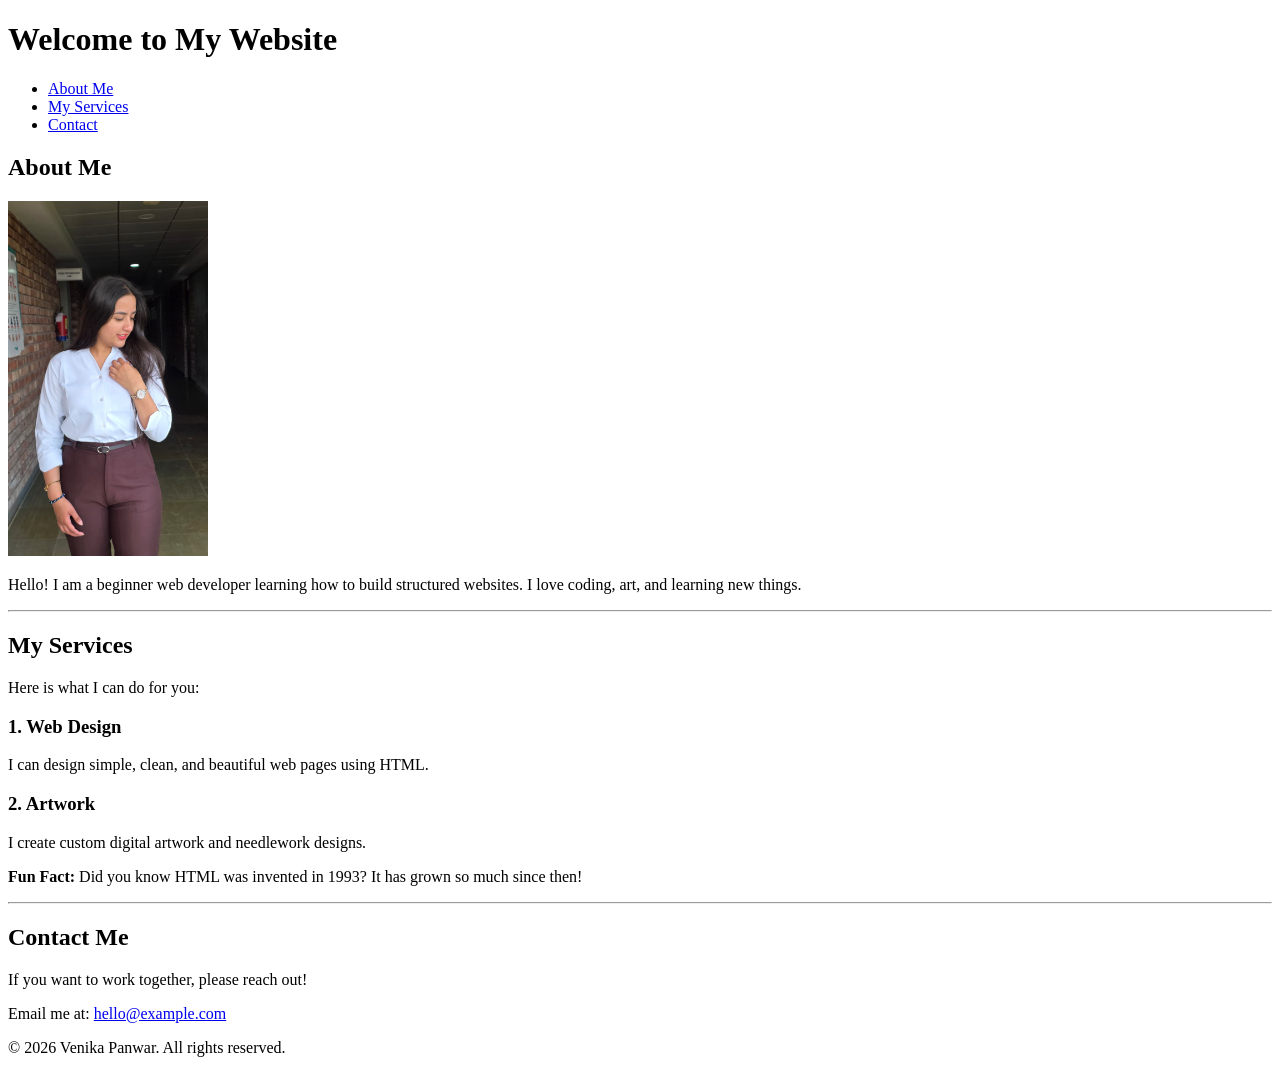
<file: Task_08-06-2026/index.html>
<!DOCTYPE html>
<html lang="en">
<head>
    <meta charset="UTF-8">
    <meta name="viewport" content="width=device-width, initial-scale=1.0">
    <title>My Semantic Website</title>
</head>
<body>

    <header>
        <h1>Welcome to My Website</h1>
    </header>

    <nav>
        <ul>
            <li><a href="#about">About Me</a></li>
            <li><a href="#services">My Services</a></li>
            <li><a href="#contact">Contact</a></li>
        </ul>
    </nav>

    <main>

        <section id="about">
            <h2>About Me</h2>
            <img src="../images/Profile.jpeg" alt="My Profile Picture" width="200">
            <p>Hello! I am a beginner web developer learning how to build structured websites. I love coding, art, and learning new things.</p>
        </section>

        <hr> <section id="services">
            <h2>My Services</h2>
            <p>Here is what I can do for you:</p>

            <article>
                <h3>1. Web Design</h3>
                <p>I can design simple, clean, and beautiful web pages using HTML.</p>
            </article>

            <article>
                <h3>2. Artwork</h3>
                <p>I create custom digital artwork and needlework designs.</p>
            </article>

            <aside>
                <p><strong>Fun Fact:</strong> Did you know HTML was invented in 1993? It has grown so much since then!</p>
            </aside>
        </section>

        <hr>

        <section id="contact">
            <h2>Contact Me</h2>
            <p>If you want to work together, please reach out!</p>
            <p>Email me at: <a href="mailto:hello@example.com">hello@example.com</a></p>
        </section>

    </main>

    <footer>
        <p>&copy; 2026 Venika Panwar. All rights reserved.</p>
    </footer>

</body>
</html>
</file>
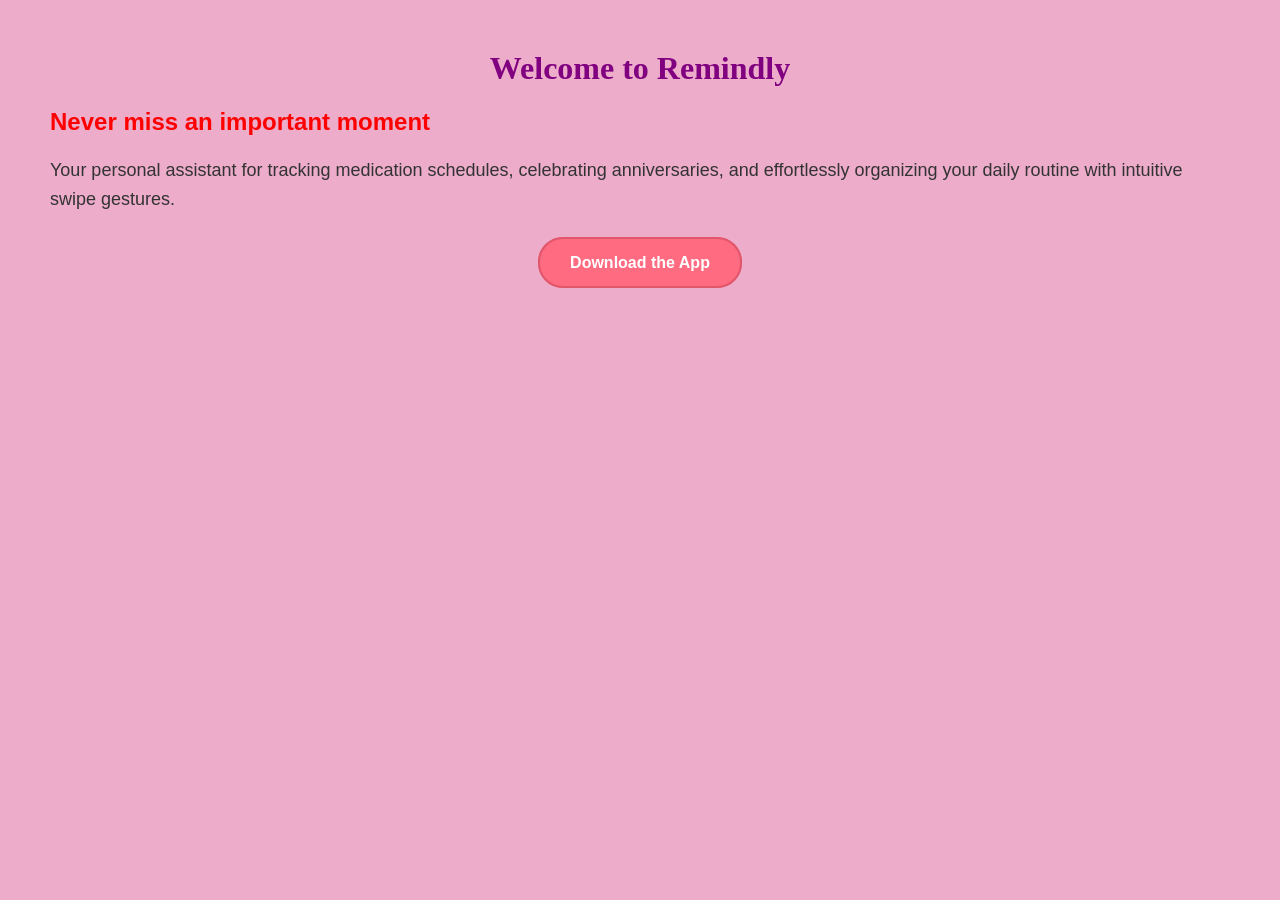
<file: Task_09_06_2026/index.html>
<!DOCTYPE html>
<html lang="en">
<head>
    <meta charset="UTF-8">
    <meta name="viewport" content="width=device-width, initial-scale=1.0">
    <title>Remindly App</title>

    <style>
        h2 {
            color: red; /* A dark, modern blue */
            font-family: Arial, sans-serif;
        }
    </style>

    <link rel="stylesheet" href="style.css">
</head>
<body>

    <h1 style="color: purple; text-align: center;">Welcome to Remindly</h1>

    <h2>Never miss an important moment</h2>

    <p>Your personal assistant for tracking medication schedules, celebrating anniversaries, and effortlessly organizing your daily routine with intuitive swipe gestures.</p>

    <div class="button-container">
        <a href="#" class="download-btn">Download the App</a>
    </div>

</body>
</html>
</file>
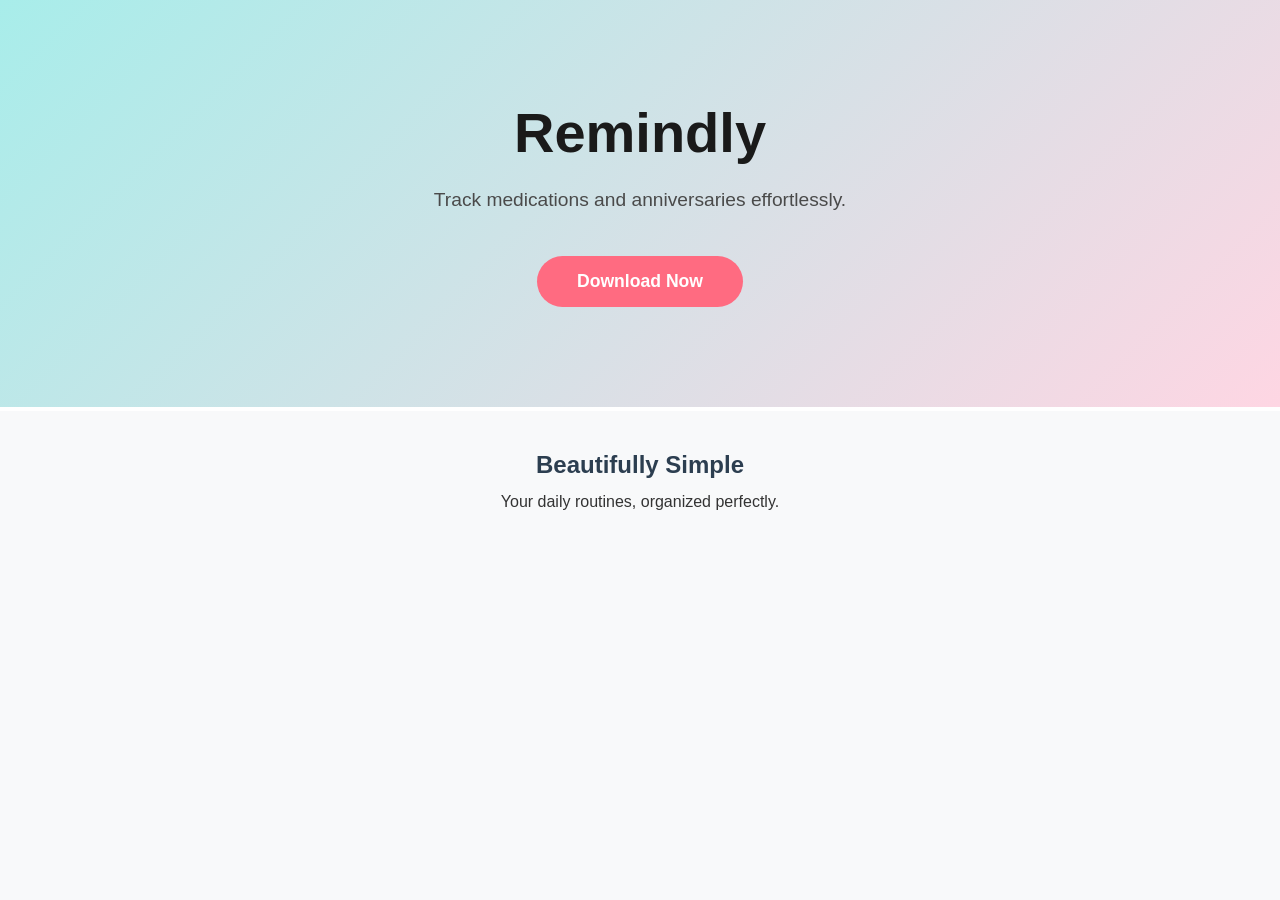
<file: Task_10_06_2026/index.html>
<!DOCTYPE html>
<html lang="en">
<head>
    <meta charset="UTF-8">
    <meta name="viewport" content="width=device-width, initial-scale=1.0">
    <title>Remindly - Smart Tracking</title>
    
    <link rel="stylesheet" href="style.css">
</head>
<body>

    <div id="hero-section">
        <h1>Remindly</h1>
        <p>Track medications and anniversaries effortlessly.</p>
        
        <div class="center-wrapper">
            <a href="#" class="primary-btn">Download Now</a>
        </div>
    </div>

    <div class="features-section">
        <h2>Beautifully Simple</h2>
        <p>Your daily routines, organized perfectly.</p>
    </div>

</body>
</html>
</file>
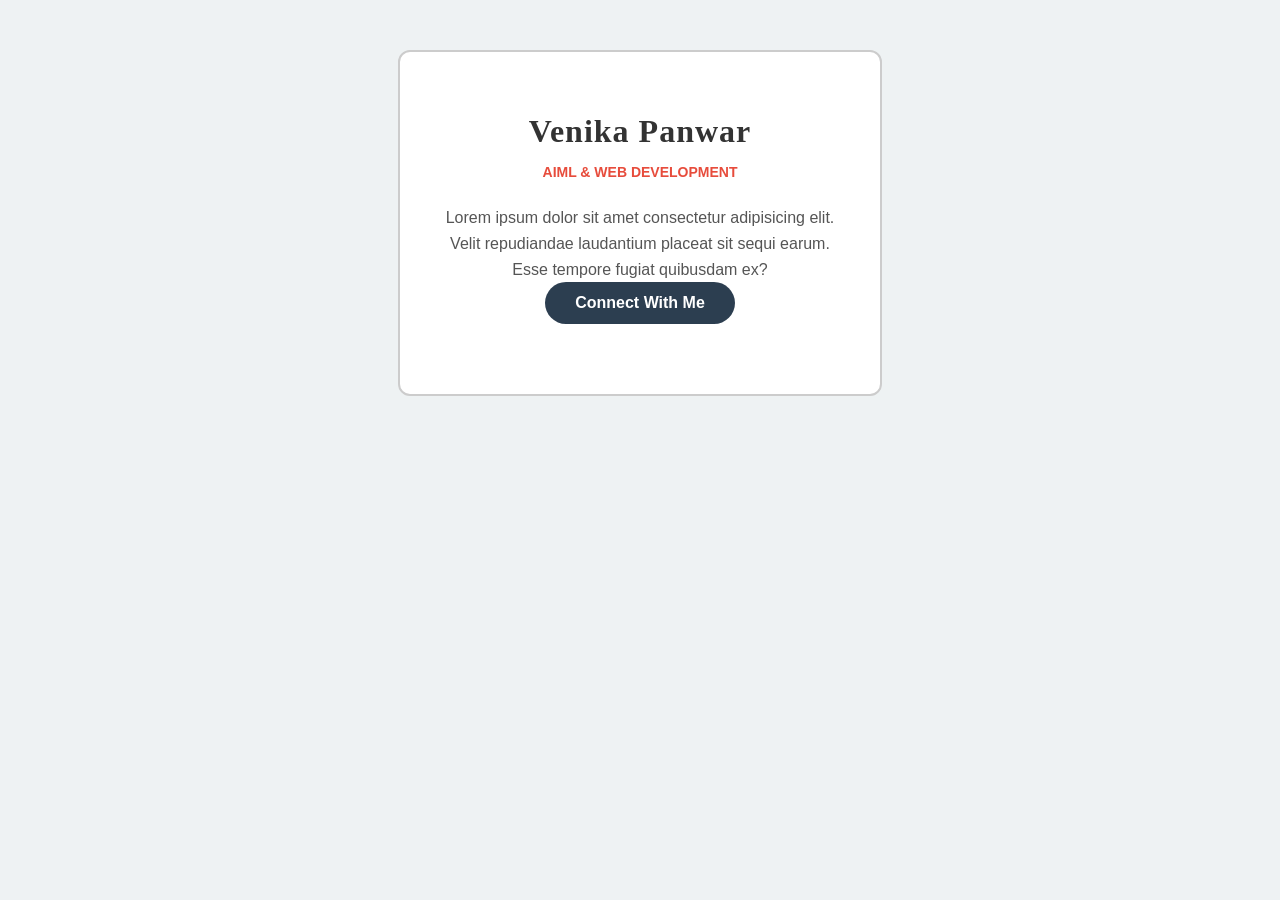
<file: Task_17_06_2026/index.html>
<!DOCTYPE html>
<html lang="en">
<head>
    <meta charset="UTF-8">
    <meta name="viewport" content="width=device-width, initial-scale=1.0">
    <title>Box Model & Typography</title>
    <link rel="stylesheet" href="style.css">
</head>
<body>

    <div class="profile-card">
        <h1>Venika Panwar</h1>
        <p class="subtitle">AIML & Web Development</p>
        
        <p class="description">
            Lorem ipsum dolor sit amet consectetur adipisicing elit. Velit repudiandae laudantium placeat sit sequi earum. Esse tempore fugiat quibusdam ex?
        
        <button class="connect-btn">Connect With Me</button>
    </div>

</body>
</html>
</file>
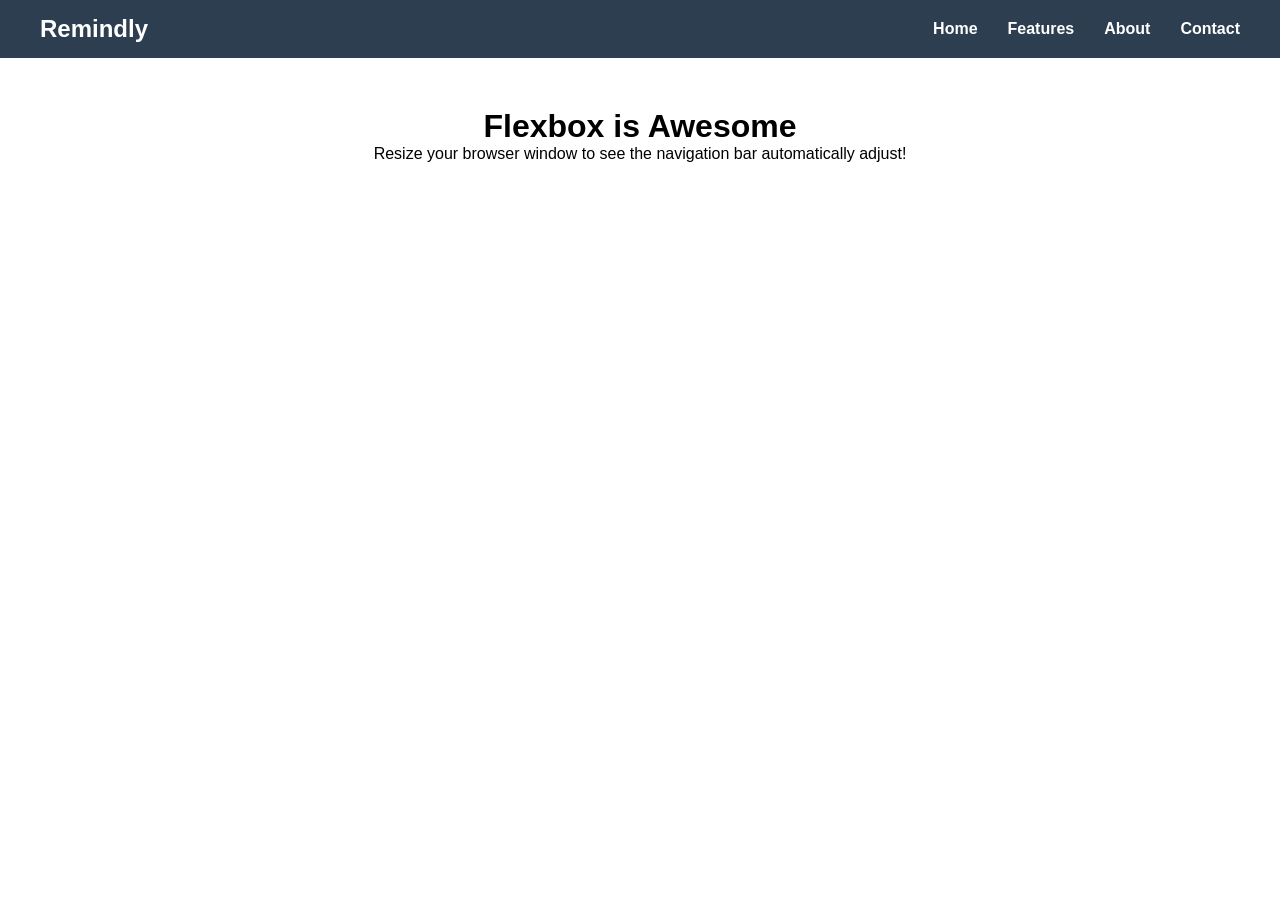
<file: Task_18-06-2026/index.html>
<!DOCTYPE html>
<html lang="en">
<head>
    <meta charset="UTF-8">
    <meta name="viewport" content="width=device-width, initial-scale=1.0">
    <title>Responsive Flexbox Navbar</title>
    <link rel="stylesheet" href="style.css">
</head>
<body>

    <nav class="navbar">
        <div class="logo">Remindly</div>
        
        <ul class="nav-links">
            <li><a href="#">Home</a></li>
            <li><a href="#">Features</a></li>
            <li><a href="#">About</a></li>
            <li><a href="#">Contact</a></li>
        </ul>
    </nav>

    <main style="padding: 50px; text-align: center;">
        <h1>Flexbox is Awesome</h1>
        <p>Resize your browser window to see the navigation bar automatically adjust!</p>
    </main>

</body>
</html>
</file>
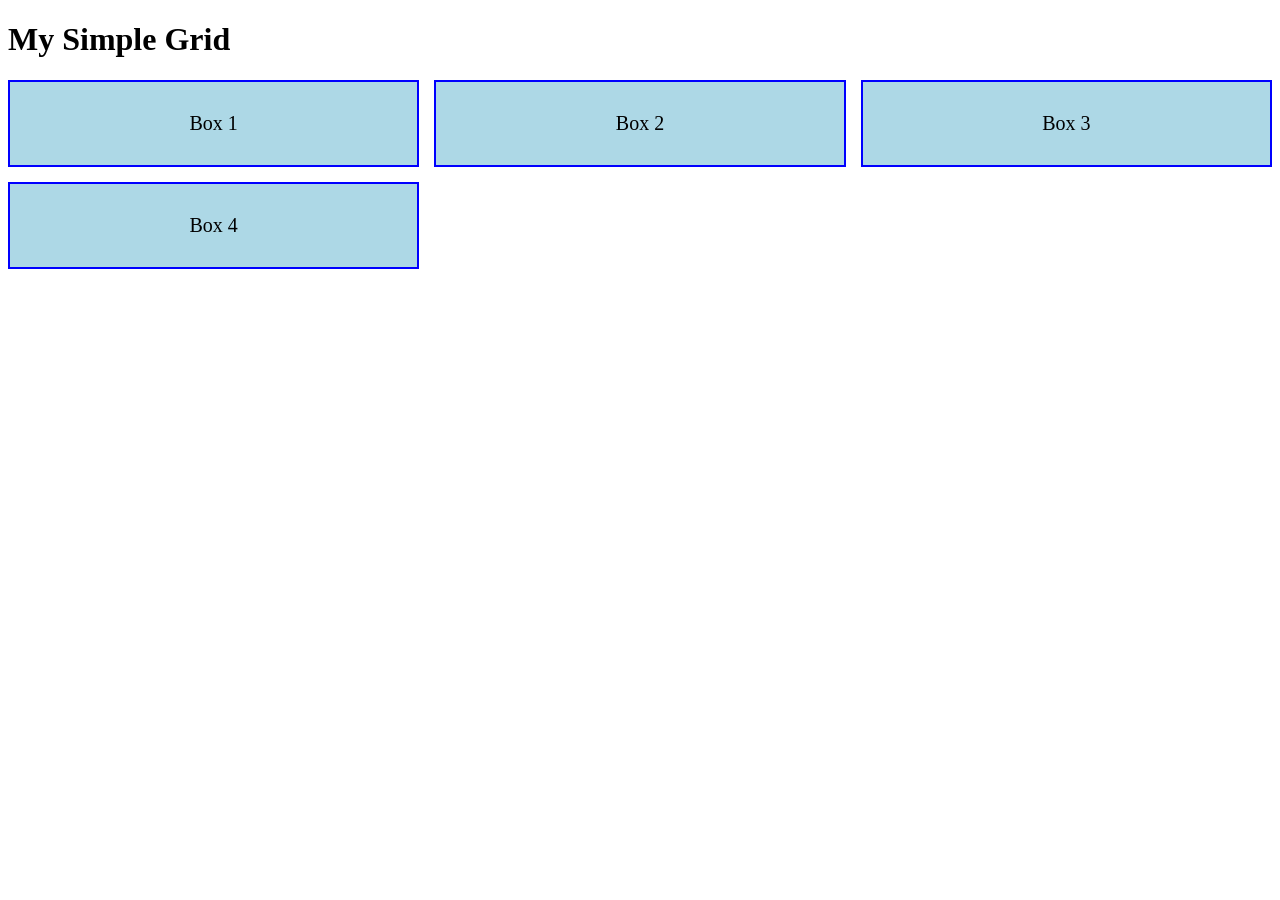
<file: Task_19-06-2026/index.html>
<!DOCTYPE html>
<html>
<head>
    <title>Basic Grid</title>
    <!-- This links to your CSS file -->
    <link rel="stylesheet" href="style.css">
</head>
<body>

    <h1>My Simple Grid</h1>

    <!-- The Grid Container -->
    <div class="container">
        <div class="box">Box 1</div>
        <div class="box">Box 2</div>
        <div class="box">Box 3</div>
        <div class="box">Box 4</div>
    </div>

</body>
</html>
</file>
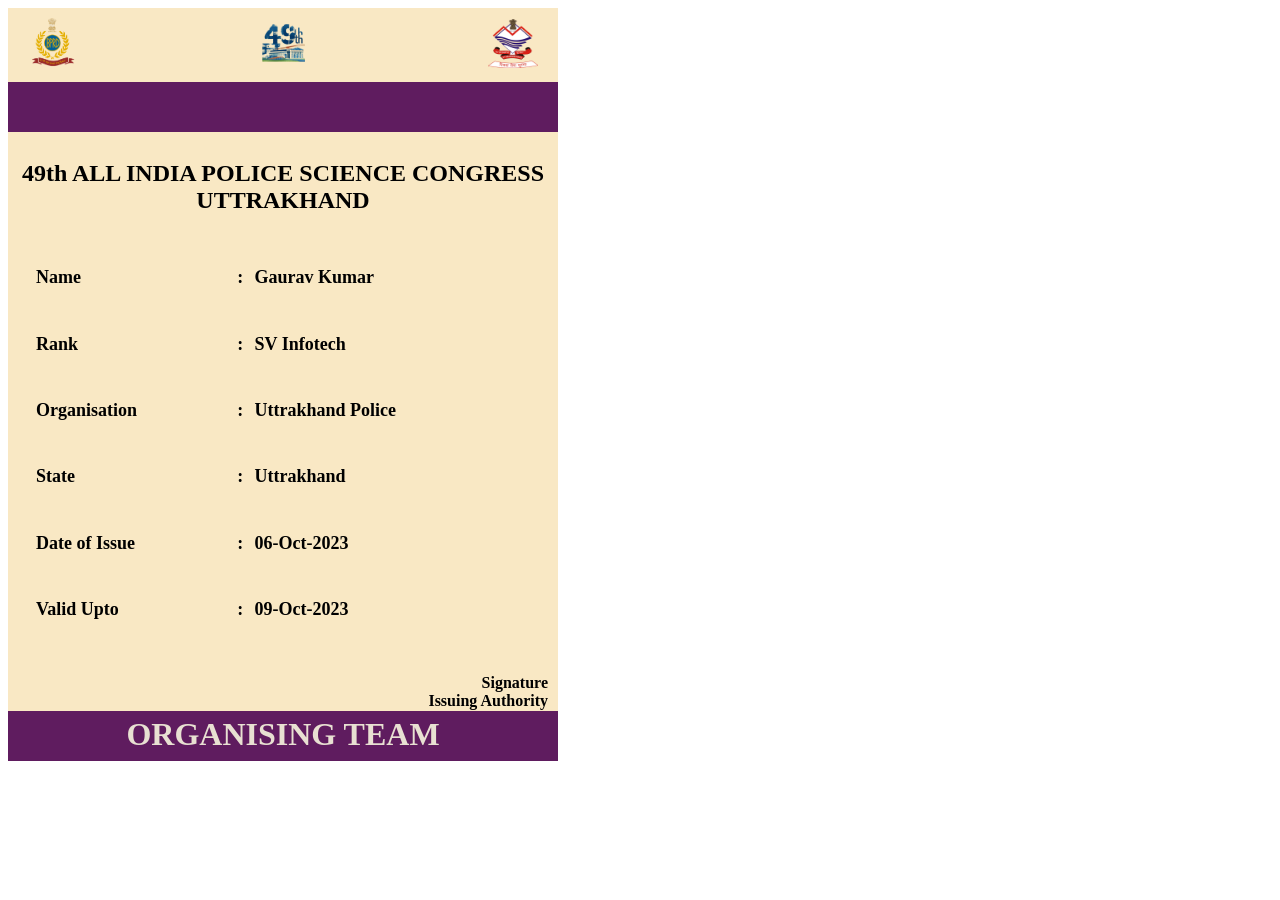
<file: Task_20-06-2026/index.html>
<!DOCTYPE html>
<html lang="en">
<head>
    <meta charset="UTF-8">
    <meta name="viewport" content="width=device-width, initial-scale=1.0">
    <title>ID Card</title>
    <link rel="stylesheet" href="style.css">
</head>
<body>
    <div class="yellow-card">
        <div class="Logo">
            <img align="left" src="BRPD.png" alt="BRPD Logo"
            width="50">

            <img align="center" src="49th_SpecialEditionLogo.png" alt="49th_SpecialEditionLogo Logo"
            width="50">

            <img align="right" src="UK_Police_Emblem.png" alt="UK Police Emblem"
            width="50">
        </div>

        <br>
        <div class="purple-strip-top"></div>
        <br>

        <div class="main-title">
            <h2>49th ALL INDIA POLICE SCIENCE CONGRESS <br> UTTRAKHAND</h2>
        </div>
        
        <div class="table">
            <table class="table">
             <tr>
                <td><b>Name</b></td> <td><b>:</b></td> <td><b>Gaurav Kumar</b></td> </tr>
            <tr>
                 <td><b>Rank</b></td> <td><b>:</b></td> <td><b>SV Infotech</b></td> </tr>
            <tr>
                 <td><b>Organisation</b></td> <td><b>:</b></td> <td><b>Uttrakhand Police</b></td> </tr>
            <tr>
                 <td><b>State</b></td> <td><b>:</b></td> <td><b>Uttrakhand</b></td> </tr>
            <tr>
                 <td><b>Date of Issue</b></td> <td><b>:</b></td> <td><b>06-Oct-2023</b></td> </tr>
            <tr>
                 <td><b>Valid Upto</b></td> <td><b>:</b></td> <td><b>09-Oct-2023</b></td> </tr>
            </table>
        </div>
        
        <div class="Signature">
            <h4>Signature <br> Issuing Authority</h4>
        </div>

        <div class="purple-strip-bottom">
            <h1>ORGANISING TEAM</h1>
        </div>

    </div>
</body>
</html>
</file>
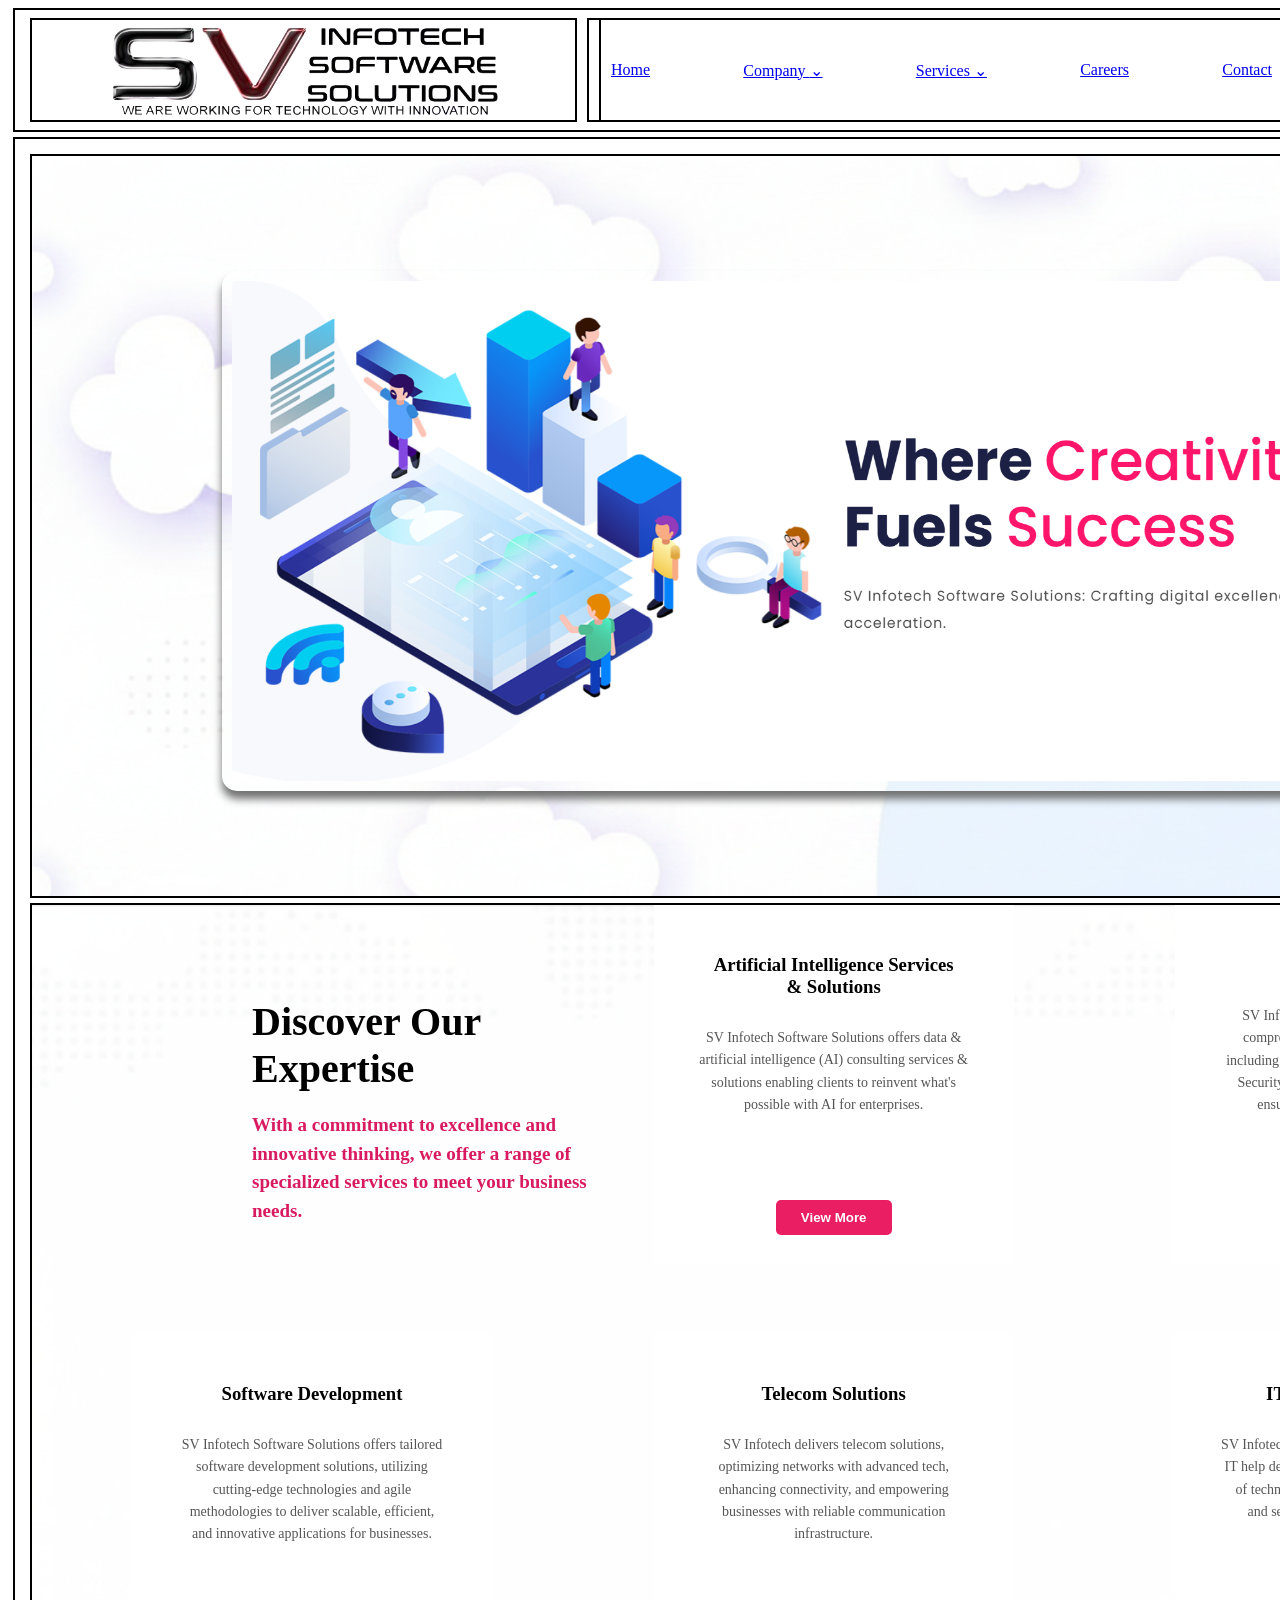
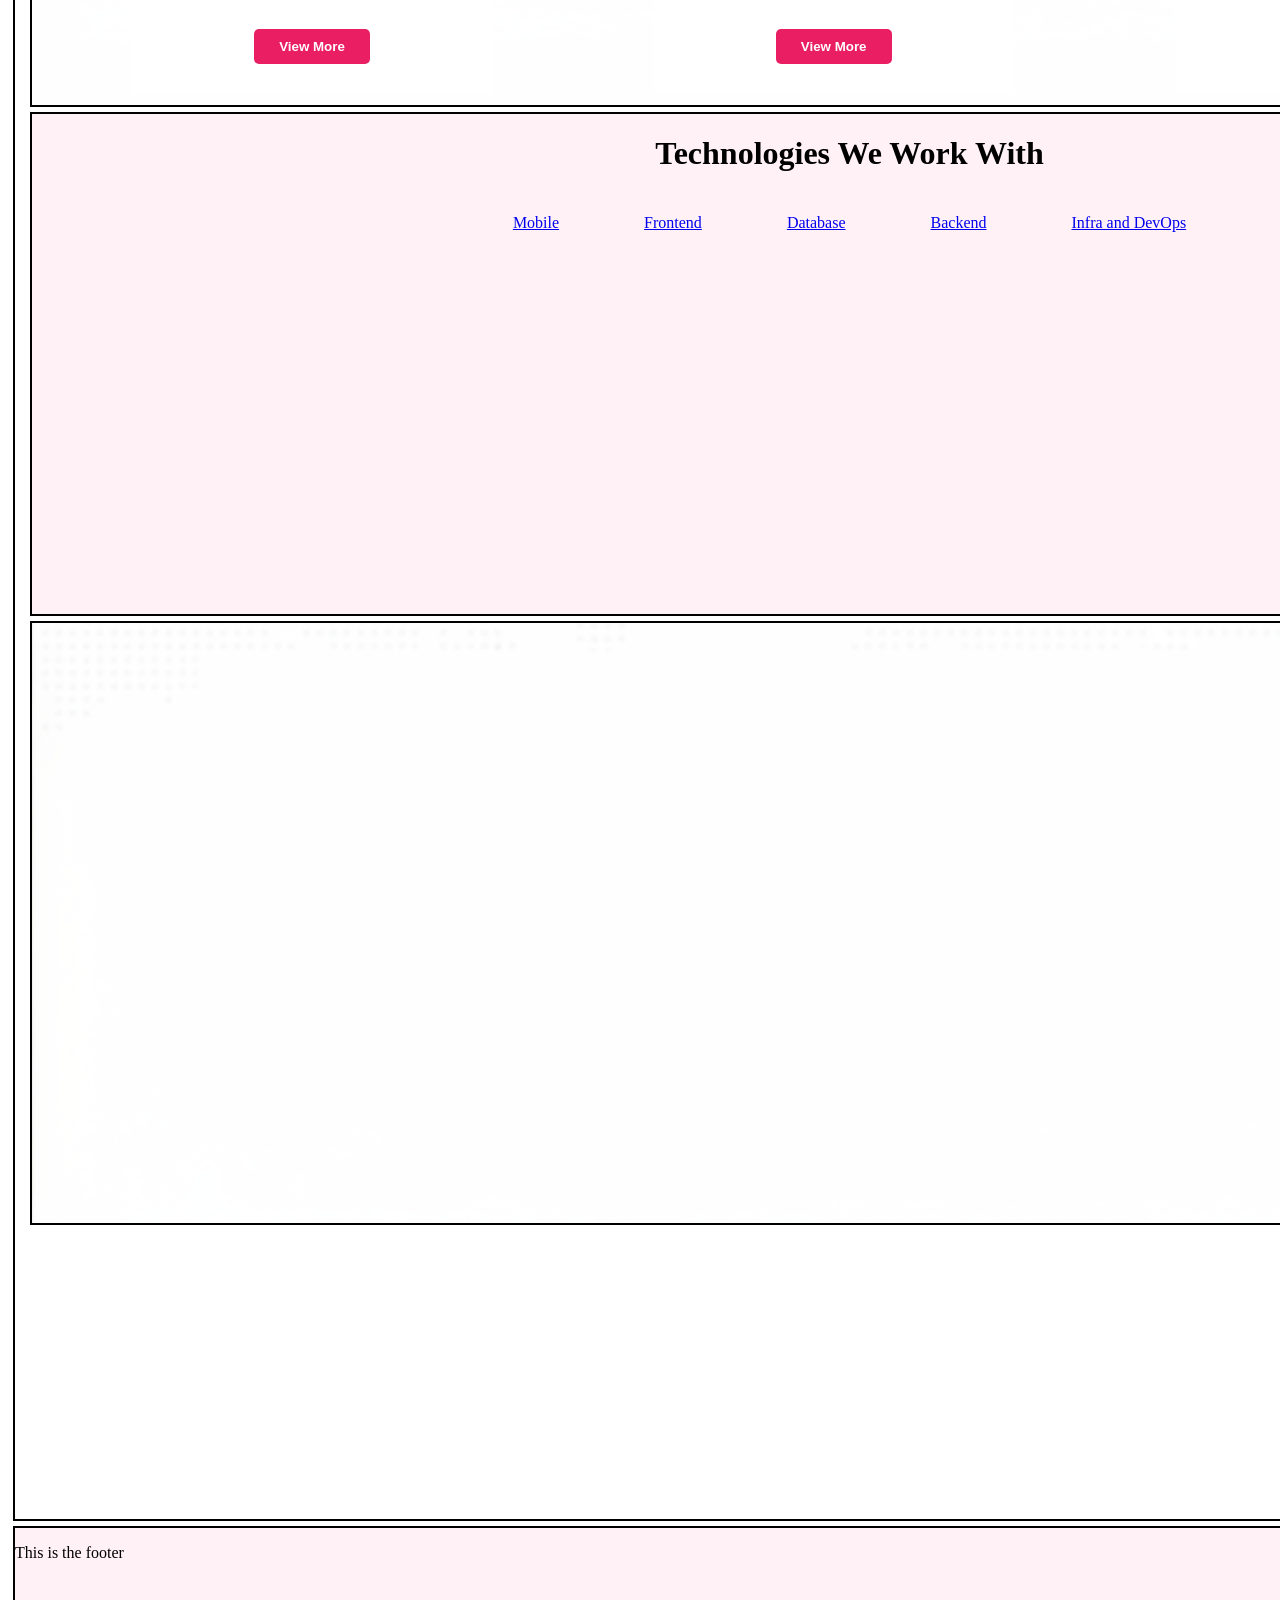
<file: Task_23-06-2026/index.html>
<!DOCTYPE html>
<html lang="en">
<head>
    <meta charset="UTF-8">
    <meta name="viewport" content="width=device-width, initial-scale=1.0">
    <title>SV Infotech official website demo</title>
    <link rel="stylesheet" href="style.css">
</head>
<body>
  <div class="Navbar">
    <!-- <p>This is the navbar</p> -->
    
    <div class="Logo"><p><img align="center" src="SV_Infotech_Logo.png" alt="SV"></p></div>

    <div class="nav-links">
        <ul class="nav-links">
            <li><a href="#">Home</a></li>
            <li><a href="#">Company <span class="arrow">&#8964;</span></a></li>
            <li><a href="#">Services <span class="arrow">&#8964;</span></a></li>
            <li><a href="#">Careers</a></li>
            <li><a href="#">Contact</a></li>
        </ul>
    </div>
    <div class="nav-buttons">
        <button class="Button1">
          Job Oriented <br> courses
          <!-- <img src="Job_Oriented_Button.png" alt="Job_Oriented_Button"> -->
        </button>

        <button class="Button2">
          Free SIO <br> Tools
          <!-- <img src="Free_SEO_Tools_Button.png" alt="Free_SEO_Tools_Button"> -->
        </button>
      
    </div>
  </div>

  <div class="Hero">
    <div class="Section1">
      <!-- <p>This is the Section 1</p> -->
      <img src="Background.png" id="Section1_Background" alt="Background">
      <img src="Section1_Card.png" id="Section1_Card" alt="Section1_Card">
    </div>

    <div class="Section2">
        <!-- <p>This is the Section 2</p> -->
        <img src="Section2_Background.png" alt="Background">

        <div class="expertise-container">

            <div class="expertise-text">
                <h2>Discover Our <br> Expertise</h2>
                <p>With a commitment to excellence and <br>innovative thinking, we offer a range of <br>specialized services to meet your business <br>needs.</p>
            </div>

            <div class="card">
                <h3>Artificial Intelligence Services <br>& Solutions</h3>
                <p>SV Infotech Software Solutions offers data & <br> artificial intelligence (AI) consulting services & <br> solutions enabling clients to reinvent what's <br> possible with AI for enterprises.</p>
                <button class="view-more-btn">View More</button>
            </div>

            <div class="card">
                <h3>Cyber Security</h3>
                <p>SV Infotech Software Solutions delivers <br>comprehensive cyber security solutions, <br>including Vulnerability Assessment , Network <br>Security, Data Protection, and Consulting, <br>ensuring robust protection for your <br>organization.</p>
                <button class="view-more-btn">View More</button>
            </div>

            <div class="card">
                <h3>Software Development</h3>
                <p>SV Infotech Software Solutions offers tailored <br>software development solutions, utilizing <br>cutting-edge technologies and agile <br>methodologies to deliver scalable, efficient, <br>and innovative applications for businesses.</p>
                <button class="view-more-btn">View More</button>
            </div>

            <div class="card">
                <h3>Telecom Solutions</h3>
                <p>SV Infotech delivers telecom solutions, <br>optimizing networks with advanced tech, <br>enhancing connectivity, and empowering <br> businesses with reliable communication <br>infrastructure.</p>
                <button class="view-more-btn">View More</button>
            </div>

            <div class="card">
                <h3>IT Help-Desk Support</h3>
                <p>SV Infotech Software Solutions provides expert <br> IT help desk support, ensuring swift resolution <br> of technical issues, proactive maintenance, <br> and seamless operation for businesses.</p>
                <button class="view-more-btn">View More</button>
            </div>
        
        </div>
    </div>

    <div class="Section3">
    <!-- <p>This is the Section 3</p> -->
     <div class="heading">
        <h1>Technologies We Work With</h1>
     </div>

     <div class="elements">
        <ul class="elements">
            <li><a href="Mobile.png">Mobile</a></li>
            <li><a href="Frontend.png">Frontend</a></li>
            <li><a href="Database.png">Database</a></li>
            <li><a href="Backend.png">Backend</a></li>
            <li><a href="Infra&DevOps.png">Infra and DevOps</a></li>
        </ul>

     <!-- <div class="elements-images">
        <div class="Mobile-image">
            <img src="Mobile.png" alt="Mobile.png">
        </div>
        <div class="Frontend-image">
            <img src="Frontend.png" alt="Frontend.png">
        </div>
        <div class="Database-image">
            <img src="Database.png" alt="Database.png">
        </div>
        <div class="Backend-image">
            <img src="Backend.png" alt="Backend.png">
        </div>
        <div class="Infra&DevOps-image">
            <img src="Infra&DevOps.png" alt="Infra&DevOps.png">
        </div> 
    </div> -->
     </div>
    </div>

    <div class="Section4">
    <!-- <p>This is the Section 4</p> -->
    <img src="Section2_Background.png" alt="Background">
    </div>

  </div>
  

  <div class="Footer">
    <p>This is the footer</p>
  </div>

    
</body>
</html>
</file>
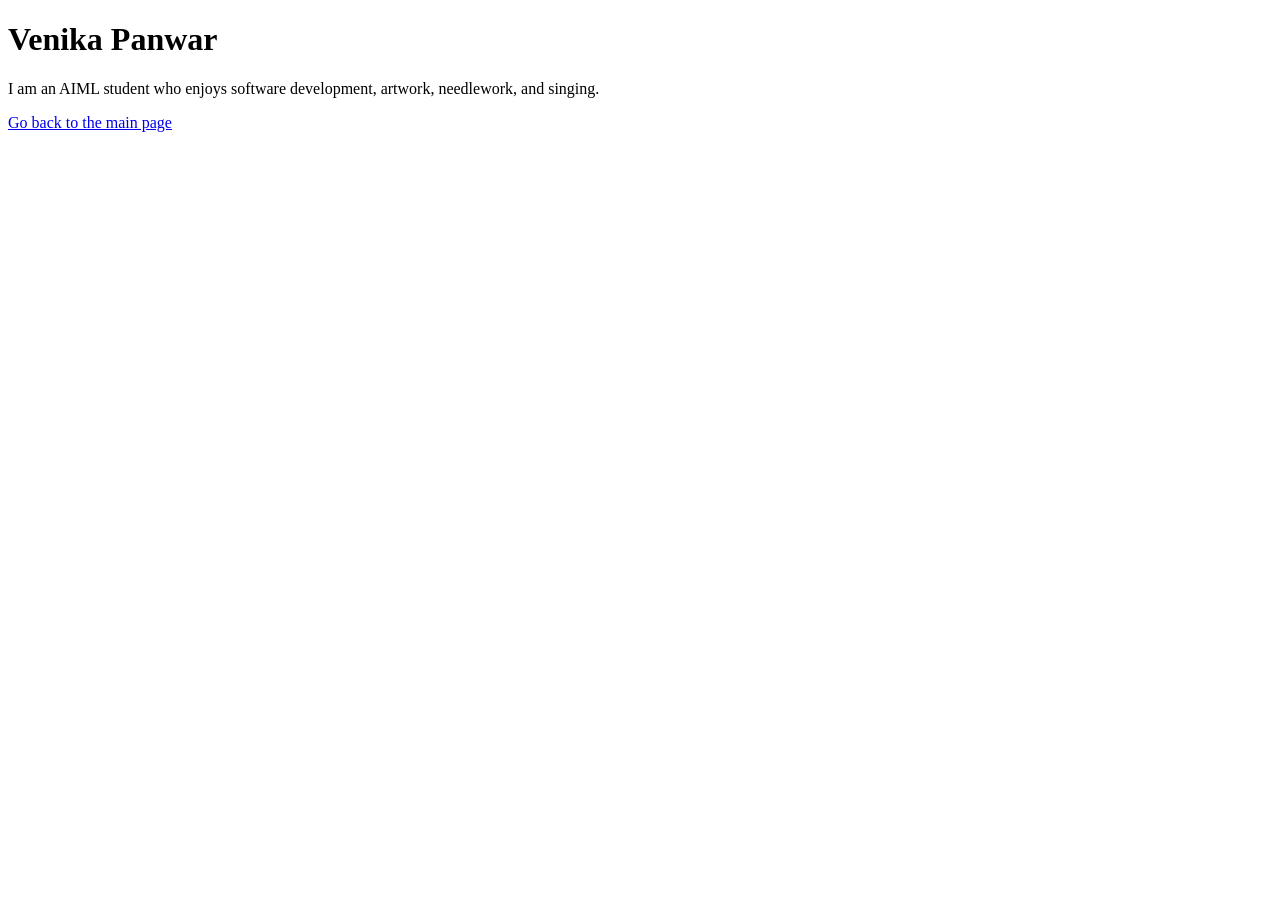
<file: Task_02-06-2026/name.html>
<!DOCTYPE html>
<html lang="en">
<head>
    <meta name="viewport" content="width=device-width, initial-scale=1.0">
    <title>My Name</title>
</head>
<body>
    <h1>Venika Panwar</h1>
    <p>I am an AIML student who enjoys software development, artwork, needlework, and singing.</p>
    
    <p><a href="index.html">Go back to the main page</a></p>
</body>
</html>
</file>
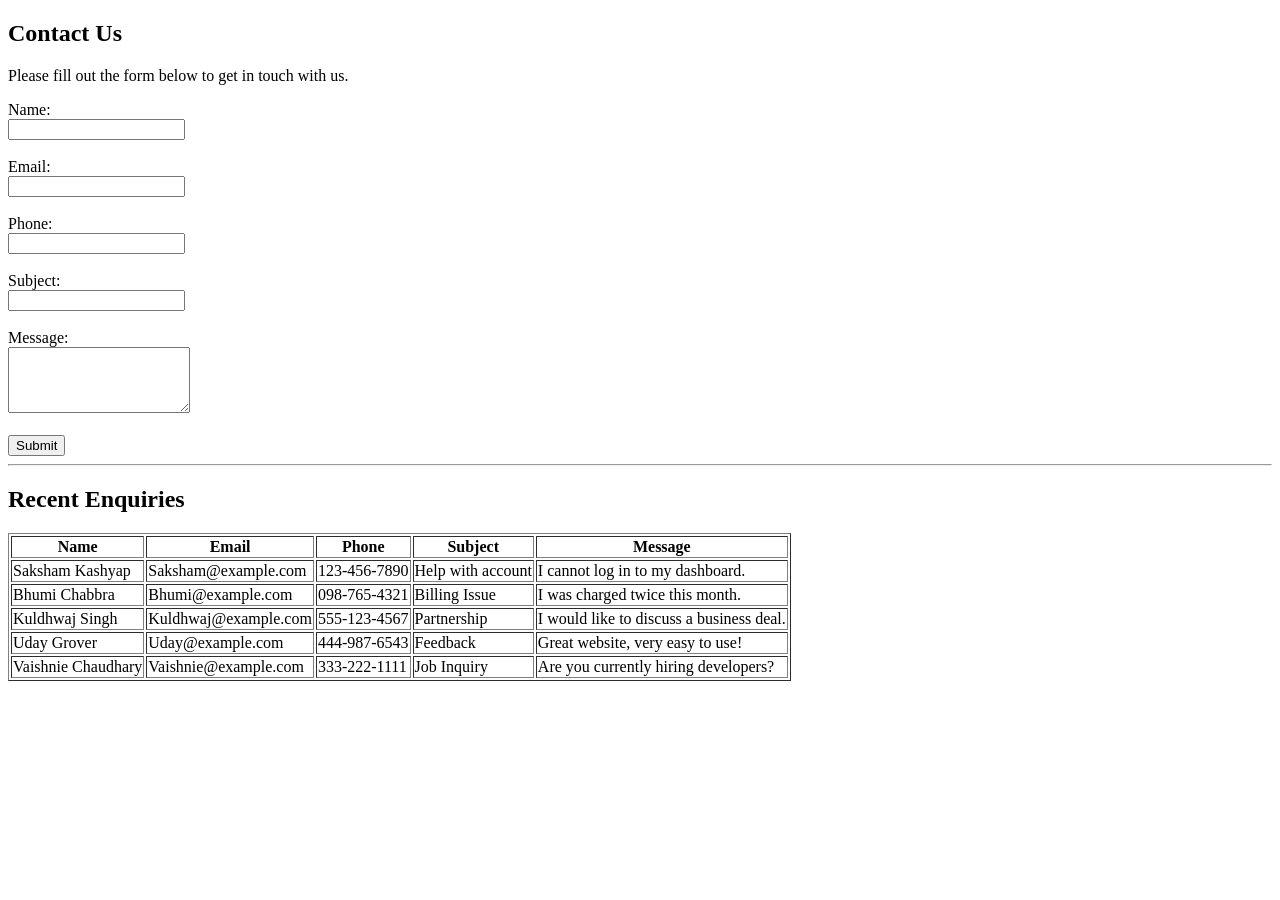
<file: Task_03-06-2026/contact.html>
<!DOCTYPE html>
<html lang="en">
<head>
    <meta charset="UTF-8">
    <meta name="viewport" content="width=device-width, initial-scale=1.0">
    <title>Contact Us</title>
</head>
<body>

    <main>
        <section>
            <h1>Contact Us</h1>
            <p>Please fill out the form below to get in touch with us.</p>

            <form action="#" method="post">
                <label for="name">Name:</label><br>
                <input type="text" id="name" name="name" required><br><br>

                <label for="email">Email:</label><br>
                <input type="email" id="email" name="email" required><br><br>

                <label for="phone">Phone:</label><br>
                <input type="tel" id="phone" name="phone"><br><br>

                <label for="subject">Subject:</label><br>
                <input type="text" id="subject" name="subject" required><br><br>

                <label for="message">Message:</label><br>
                <textarea id="message" name="message" rows="4" required></textarea><br><br>

                <input type="submit" value="Submit">
            </form>
        </section>

        <hr> <section>
            <h2>Recent Enquiries</h2>
            
            <table border="1">
                <thead>
                    <tr>
                        <th>Name</th>
                        <th>Email</th>
                        <th>Phone</th>
                        <th>Subject</th>
                        <th>Message</th>
                    </tr>
                </thead>
                <tbody>
                    <tr>
                        <td>Saksham Kashyap</td>
                        <td>Saksham@example.com</td>
                        <td>123-456-7890</td>
                        <td>Help with account</td>
                        <td>I cannot log in to my dashboard.</td>
                    </tr>
                    <tr>
                        <td>Bhumi Chabbra</td>
                        <td>Bhumi@example.com</td>
                        <td>098-765-4321</td>
                        <td>Billing Issue</td>
                        <td>I was charged twice this month.</td>
                    </tr>
                    <tr>
                        <td>Kuldhwaj Singh</td>
                        <td>Kuldhwaj@example.com</td>
                        <td>555-123-4567</td>
                        <td>Partnership</td>
                        <td>I would like to discuss a business deal.</td>
                    </tr>
                    <tr>
                        <td>Uday Grover</td>
                        <td>Uday@example.com</td>
                        <td>444-987-6543</td>
                        <td>Feedback</td>
                        <td>Great website, very easy to use!</td>
                    </tr>
                    <tr>
                        <td>Vaishnie Chaudhary</td>
                        <td>Vaishnie@example.com</td>
                        <td>333-222-1111</td>
                        <td>Job Inquiry</td>
                        <td>Are you currently hiring developers?</td>
                    </tr>
                </tbody>
            </table>
        </section>
    </main>

</body>
</html>
</file>
<file: Task_09_06_2026/style.css>
/* 1. Styling the whole page background and spacing */
body {
    background-color: #ecacca;
    margin: 50px; /* Pushes everything 50 pixels away from the edges of the screen */
}

/* 2. Styling standard paragraphs */
p {
    color: #333333; /* Dark grey text */
    font-size: 18px;
    font-family: 'Helvetica', sans-serif;
    line-height: 1.6; /* Adds breathing room between lines of text */
}

/* 3. Using a "Class Selector" (starts with a dot). 
   This targets the <div> holding our button to center-align it. */
.button-container {
    text-align: center; 
    margin-top: 40px; /* Pushes the button away from the paragraph above it */
}

/* 4. Styling the button to make it look clickable and beautiful */
.download-btn {
    background-color: #ff6b81; 
    color: white;
    padding: 15px 30px; 
    text-decoration: none;
    font-family: Arial, sans-serif;
    font-weight: bold; 
    
    /* Borders and Corners */
    border: 2px solid #e0566b; /* Adds a solid border around the button */
    border-radius: 25px; /*rounds the sharp corners of the button! */
}
</file>
<file: Task_10_06_2026/style.css>
* {
    margin: 0;
    padding: 0;
    box-sizing: border-box;
    font-family: 'Segoe UI', Tahoma, Geneva, Verdana, sans-serif; 
}


body {
    background-color: #f8f9fa; 
    color: #333333; 
}

h2 {
    text-align: center;
    color: #2c3e50;
    margin-top: 40px;
    margin-bottom: 10px;
}

p {
    text-align: center;
    line-height: 1.6;
}



#hero-section {
    
    background: linear-gradient(135deg, #a8edea 0%, #fed6e3 100%);
    padding: 100px 20px;
    border-bottom: 4px solid #ffffff;
}

#hero-section h1 {
    text-align: center;
    font-size: 3.5rem;
    color: #1a1a1a;
    margin-bottom: 20px;
}

#hero-section p {
    font-size: 1.2rem;
    color: #4a4a4a;
    max-width: 600px;
    margin: 0 auto; 
}


.center-wrapper {
    text-align: center; 
    margin-top: 40px;
}

.primary-btn {
    background-color: #ff6b81; 
    color: white; /* Text Color */
    padding: 15px 40px;
    text-decoration: none;
    border-radius: 30px;
    font-weight: bold;
    font-size: 1.1rem;
    display: inline-block;
    
    
    transition: background-color 0.3s ease, transform 0.2s ease; 
}


.primary-btn:hover {
    background-color: #ff4757; 
    transform: scale(1.05); 
    box-shadow: 0px 4px 15px rgba(255, 71, 87, 0.4); 
}
</file>
<file: Task_17_06_2026/style.css>
/* 1. Page setup */
body {
    background-color: #eef2f3; 
    
    
    font-family: 'Segoe UI', Tahoma, Geneva, Verdana, sans-serif;
    color: #333333;
}


/* 2. THE BOX MODEL (The Profile Card) */

.profile-card {
    background-color: white;
    
    width: 400px;           
    padding: 40px;        
    border: 2px solid #ccc; 
    margin: 50px auto;      
    
    border-radius: 12px;    
    text-align: center;     
}


   /* 3. TYPOGRAPHY (Styling the Text) */

.profile-card h1 {
    font-family: 'Georgia', serif;
    font-size: 32px;
    margin-bottom: 5px;
    letter-spacing: 1px;
}

.subtitle {
    color: #e74c3c; 
    font-weight: bold;
    font-size: 14px;
    text-transform: uppercase; 
    margin-bottom: 25px; 
}
.description {
    font-size: 16px;
    line-height: 1.6; 
    color: #555555;
    margin-bottom: 30px; 
}


/* 4. BOX MODEL ON A BUTTON */

.connect-btn {
    background-color: #2c3e50; 
    color: white;              
    
   
    padding: 12px 30px; 
    border: none;      
    
    border-radius: 25px; 
    font-size: 16px;
    font-weight: bold;
    cursor: pointer;
}
</file>
<file: Task_18-06-2026/style.css>
/* 1. Basic Page Reset */
* {
    margin: 0;
    padding: 0;
    box-sizing: border-box;
    font-family: 'Segoe UI', Tahoma, Geneva, Verdana, sans-serif;
}


   /* 2. DESKTOP LAYOUT (The Magic of Flexbox) */

.navbar {
    background-color: #2c3e50;
    padding: 15px 40px;
    
    display: flex; 

    justify-content: space-between; 

    align-items: center; 
}

.logo {
    color: white;
    font-size: 24px;
    font-weight: bold;
}

.nav-links {
    list-style: none; 
    
    
    display: flex; 
    gap: 30px; 
}

.nav-links a {
    color: white;
    text-decoration: none;
    font-size: 16px;
    font-weight: bold;
    transition: color 0.3s ease;
}

.nav-links a:hover {
    color: #ff6b81; 
}


   /* 3. MOBILE LAYOUT (Media Queries) */


@media (max-width: 768px) {
    .navbar {
        
        flex-direction: column; 
        padding: 20px;
        gap: 15px; 
    }

    .nav-links {
        
        flex-direction: column;
        align-items: center;
        width: 100%;
        gap: 15px; 
    }
}
</file>
<file: Task_19-06-2026/style.css>
/* 1. Style the individual boxes so we can see them */
.box {
    background-color: lightblue;
    padding: 30px;
    border: 2px solid blue;
    font-size: 20px;
    text-align: center;
}

/* 2. Desktop View: Turn the container into a Grid with 3 columns */
.container {
    display: grid;
    grid-template-columns: auto auto auto; /* Creates 3 equal columns */
    gap: 15px; /* Puts 15px of empty space between the boxes */
}

/* 3. Mobile View (Media Query): If the screen is smaller than 600px */
@media (max-width: 600px) {
    .container {
        grid-template-columns: auto; /* Changes it to just 1 column! */
    }
}
</file>
<file: Task_20-06-2026/style.css>
body {
  background-color: white;
}

.yellow-card {
  width: 550px;             
  height: 750px;             
  background-color: #f9e8c4; 

   
  
}
.purple-strip-top{
    margin-top: -5px;
    height: 50px;
    background-color: rgb(95, 28, 95); 
}

.main-title {
    text-align: center; 
    margin-top: -10px;   
    margin-bottom: -70px; 
}

.table{
    width:500px;      
    height: 400px;     
    
    font-size: large;
    font-weight: bolder;

  
    margin-top: 100px; 
    margin-left: auto; 
    margin-right: auto;
}

.purple-strip-bottom{
    margin-top: -20px;
    height: 50px;
    background-color: rgb(95, 28, 95); 

}

.Signature{
  text-align:right ;
  margin-top: 30px;
  margin-right: 10px;
}


.Logo{
  padding-top: 10px;
  padding-inline: 20px;
  display: flex;
  justify-content: space-between;
  align-items: center;
}

h1{
  color: rgb(232, 224, 210);
  text-align: center;
  padding: 5px;
}


/* .table td {
  border: 2px solid black; 
} */
</file>
<file: Task_23-06-2026/style.css>
.Navbar{
    width: 1650px;
    height: 100px;
    margin: 5px;
    display: flex;
    justify-content: space-between;
    align-items: center;
    border: 2px solid black;
    padding: 10px;
    background-color: white;
}

.Logo{
    width: 1100px;
    height: 80px;
    margin: 5px;
    /* margin-top: -10px; */
    border: 2px solid black;
    padding: 10px;
    display: flex;
    justify-content: center;
    align-items: center;
    background-color: white;
}

.nav-links{
    width: 685px;
    height: 80px;
    margin: 5px;
    border: 2px solid black;
    padding: 10px;
    display: flex;
    justify-content: space-between;
    align-items: center;
    background-color: transparent;

}

ul.nav-links{
    list-style-type: none;
    margin: 0;
    padding: 20;
    display: flex;
    gap: 15px;
}

.nav-buttons{
    width: 400px;
    height: 80px;
    margin: 5px;
    border: 2px solid black;
    padding: 10px;
    display: flex;
    justify-content: space-between;
    align-items: center;
    background-color: transparent;

}

.Button1{
    height: 70px;
    width: 160px;
    /* padding: 10px; */
    margin: 5px;
    background-color: white;
    display: flex;
    justify-content: center;
    align-items: center;
    gap: 8px;
    border: none;
    border-radius: 4px;
    box-shadow: 0px 5px 15px rgba(0, 0, 0, 0.08);
    font-family: sans-serif;
    font-size: 13px;
    font-weight: bold;
    
}

.Button2{
    height: 70px;
    width: 160px;
    /* padding: 10px; */
    margin: 5px;
    background-color: white;
    display: flex;
    justify-content: center;
    align-items: center;
    gap: 8px;
    border-radius: 4px;
    box-shadow: 0px 5px 15px rgba(0, 0, 0, 0.08);
    font-family: sans-serif;
    font-size: 13px;
    font-weight: bold;
    border: none;
}

.Hero{
    width: 1650px;
    height: 2960px;
    margin: 5px;
    border: 2px solid black;
    padding: 10px;
    
}


.Section1{
    width: 1635px;
    height: 740px;
    margin: 5px;
    border: 2px solid black;
    /* padding: 10px; */
    position: relative;
    overflow: hidden;
}

#Section1_Background{
    width: 100%;
    height: 100%;
    object-fit: cover;
    object-position: center;
    /* background-size: cover; */
    position: absolute;
    z-index: 10;
}

#Section1_Card{
    padding: 10px;
    margin-top: 115px;
    margin-left: 190px;
    width: 1200px;
    height: 500px;
    position: absolute;
    z-index: 20;
    border-radius: 15px;
    box-shadow: 0px 8px 8px rgb(113, 113, 113);
}

.Section2{
    width: 1635px;
    height: 800px;
    margin: 5px;
    border: 2px solid black;
    /* padding: 10px; */
    overflow: hidden;
    position: relative;;
}

.Section2 img{
    width: 100%;
    height: 100%;
    object-fit: cover;
    object-position: center;
    z-index: -1;
    position: absolute;
}

.expertise-container {
    display: grid; 
    grid-template-columns:repeat(3, 1fr); 
    gap: 30px; 
    padding-left: 100px;
}

.expertise-text {
    padding: 60px;
    padding-right: 20px;
    padding-left: 120px;
}

.expertise-text h2 {
    font-size: 40px;
    margin-bottom: 15px;
}

.expertise-text p {
    font-size: 19px;
    color: #d81b60; 
    font-weight: bold;
    line-height: 1.5;
}

.card {
    height: 300px ;
    width:300px;
    background-color: white;
    padding: 30px;
    text-align: center;
    display: flex;
    flex-direction: column; 
    align-items: center; 
}

.card h3 {
    margin-bottom: 15px;
}

.card p {
    color: #555;
    font-size: 14px;
    line-height: 1.6;
    margin-bottom: 20px;
}

.card:hover{
    border-radius: 10px; 
    box-shadow: 0px 5px 15px rgba(0, 0, 0, 0.1); 
    transition: 1s;
}

.view-more-btn {
    background-color: #e91e63; 
    color: white;
    border: none; 
    padding: 10px 25px;
    border-radius: 5px;
    font-weight: bold;
    cursor: pointer; 
    margin-top: auto;
}


.view-more-btn:hover {
    background-color: pink;
    color: rgb(71, 64, 64);
}


.Section3{
    width: 1635px;
    height: 500px;
    margin: 5px;
    border: 2px solid black;
    /* padding: 10px; */
    background-color: rgb(255, 241, 246);
}

.heading{
    text-align: center;
    color:black;
}

ul.elements{
    list-style-type: none;
    margin: 0px;
    padding: 20px;
    display: flex;
    gap: 85px;
    display: flex;
    justify-content: center;
}

.Section4{
    width: 1635px;
    height: 600px;
    margin: 5px;
    border: 2px solid black;
    /* padding: 10px; */
    overflow: hidden;
}

.Section4 img{
    width: 100%;
    height: 100%;
    object-fit: cover;
    object-position: center;
}


.Footer{
    width: 1670px;
    height: 500px;
    margin: 5px;
    border: 2px solid black;
    /* padding: 10px; */
    background-color: rgb(255, 241, 246);
}
</file>
